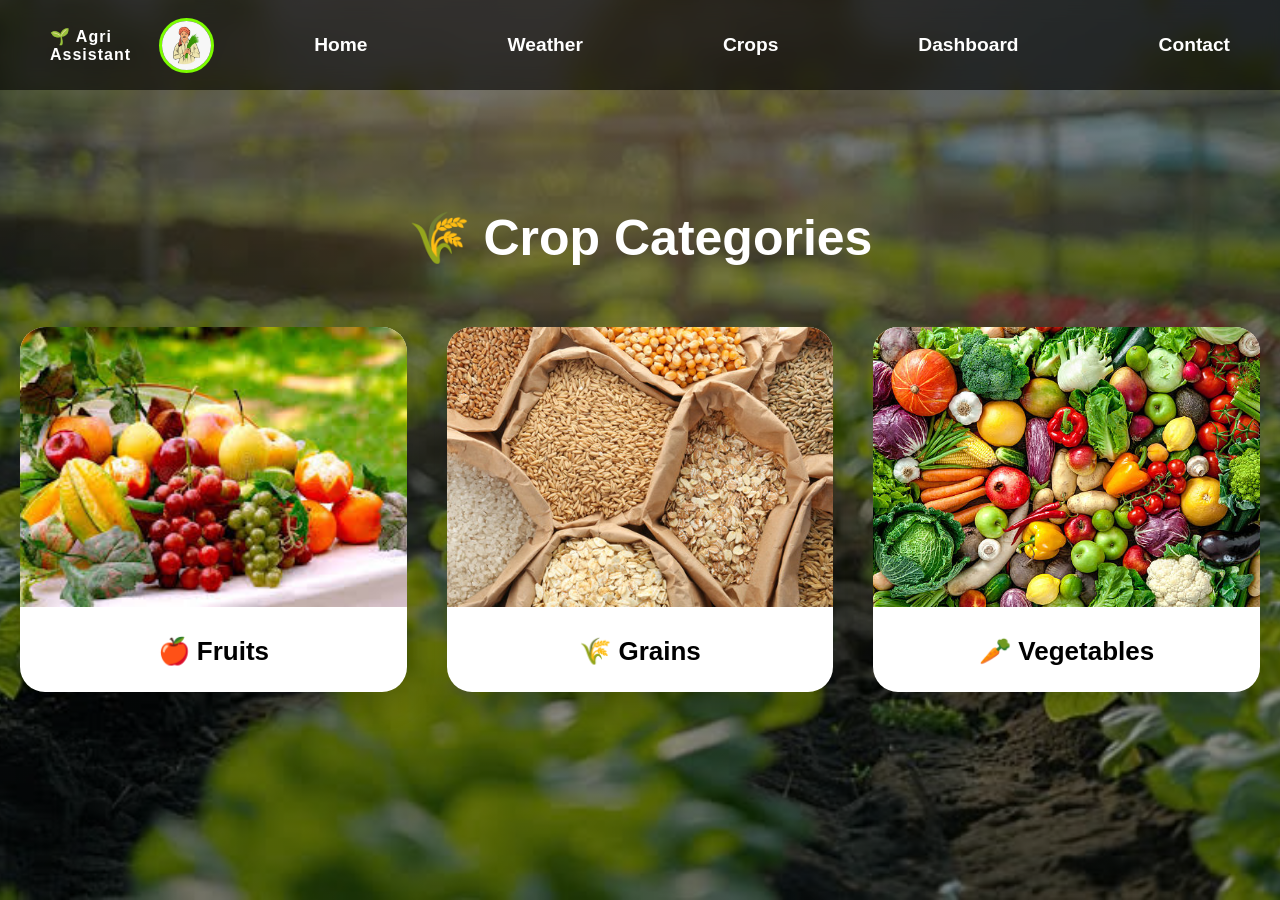
<file: crops.html>
<!DOCTYPE html>
<html lang="en">
<head>
    <meta charset="UTF-8">
    <meta name="viewport" content="width=device-width, initial-scale=1.0">
    <title>Document</title>
    <link rel="stylesheet" href="new.css">
</head>
<body>
<nav>
  <div class="nav-left">
    <div class="logo">🌱 Agri Assistant</div>

    <a href="login.html" class="login-icon">
      <img src="login.png" alt="login">
    </a>
  </div>

  <ul>
    <li><a href="Index.html">Home</a></li>
    <li><a href="weather.html">Weather</a></li>
    <li><a href="crops.html">Crops</a></li>
    <li><a href="dashboard.html">Dashboard</a></li>
    <li><a href="contact.html">Contact</a></li>
  </ul>
</nav>
<section class="categories">

  <h2  font-weight="600">🌾 Crop Categories</h2>

  <div class="category-container">
    
    <a href="fruits.html" class="category-card">
      <img src="fruits.png">
      <h3>🍎 Fruits</h3>
    </a>

    <a href="grains.html" class="category-card">
      <img src="grains.png">
      <h3>🌾 Grains</h3>
    </a>

    <a href="vegetables.html" class="category-card">
      <img src="vegetable.png">
      <h3>🥕 Vegetables</h3>
    </a>

  </div>

</section>
   <style>

body {
  margin: 0;
}

.categories {
  min-height: 100vh;  
  padding: 100px 20px;
  background: 
    linear-gradient(rgba(0,0,0,0.4), rgba(0,0,0,0.4)), 
    url("image1.png");
text-align: center;
  background-size: cover;     
  background-position: center;
  background-repeat: no-repeat;
  
  display: flex;
  flex-direction: column;
  justify-content: center;
}

.categories h2 {
  font-size: 50px;
  margin-bottom: 60px;
  color: white;
}

 .category-container {
  display: grid;

  grid-template-columns: repeat(3, 1fr);

  gap: 40px;

  width: 100%;
  padding: 0 0;
}

.category-card {
  background: white;
  border-radius: 25px;
  overflow: hidden;
  text-decoration: none;
  color: black;

  box-shadow: 0 12px 30px rgba(0,0,0,0.15);

  transition: all 0.3s ease;
}

.category-card:hover {
  transform: scale(1.05);
  box-shadow: 0 18px 40px rgba(0,0,0,0.25);
}

.category-card img {
  width: 100%;
  height: 280px;  
  object-fit: cover;
}

.category-card h3 {
  padding: 25px;
  font-size: 26px;
  font-weight: 600;
}
</style>
<script>
function selectCrop(type) {

  localStorage.setItem("cropType", type);

  let temp = localStorage.getItem("temp");

  if (!temp) {
    alert("⚠ Please check weather first!");
    return;
  }

  localStorage.setItem("temp", temp);

  console.log("Crop:", type);
  console.log("Temp:", temp);

}
</script>
  </div>
</section>
</body>
</html>
</file>
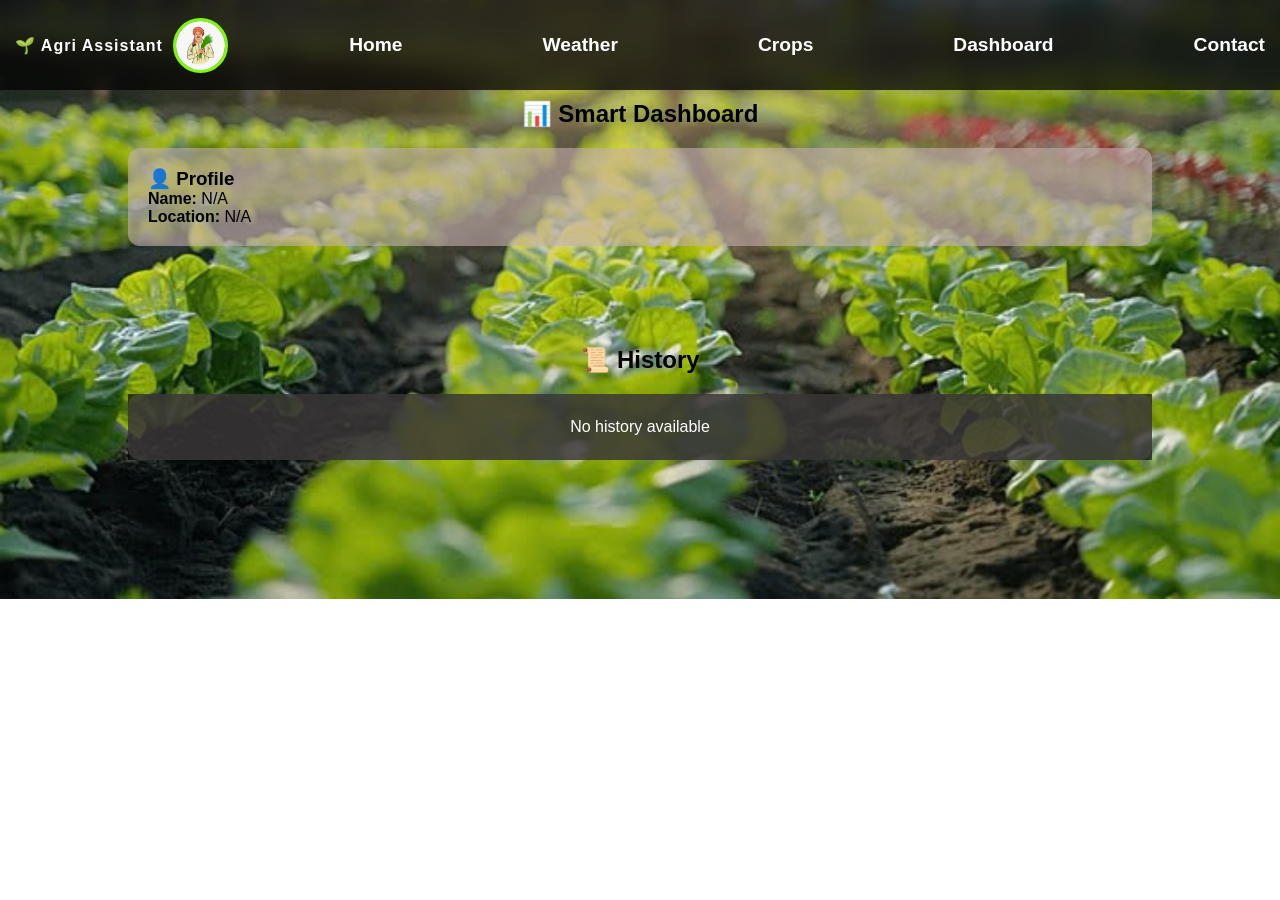
<file: dashboard.html>
<!DOCTYPE html>
<html>
<head>
  <title>Dashboard</title>
  <link rel="stylesheet" href="new.css">

<style>
body {
  font-family: 'Poppins', sans-serif;
  margin: 0;
  background: url("image1.png") no-repeat center center/cover;
}

nav {
  display: flex;
  justify-content: space-between;
  padding: 15px;
  background: rgba(0,0,0,0.7);
  color: white;
}

.nav-left {
  display: flex;
  gap: 10px;
  align-items: center;
}

ul {
  display: flex;
  gap: 15px;
  list-style: none;
}

ul li a {
  color: white;
  text-decoration: none;
}

h2 {
  text-align: center;
  color: black;
  margin-top: 100px;
}

.profile, .info {
  width: 80%;
  margin: 20px auto;
  padding: 20px;
  border-radius: 12px;
}

.profile {
  background: rgba(198, 175, 175, 0.6);
  color: black;
}

.info {
  background: rgba(202, 190, 190, 0.6);
}

.card {
  .card {
  background: rgba(198, 175, 175, 0.6);
  padding: 15px;
  margin: 15px 0;
  border-radius: 10px;

  color: #e2d8d8;             
  font-size: 16px;
  font-weight: 500;
}
}
</style>

</head>

<body>
<nav>
  <div class="nav-left">
    <div class="logo">🌱 Agri Assistant</div>

    <a href="login.html" class="login-icon">
      <img src="login.png" alt="login">
    </a>
  </div>

  <ul>
    <li><a href="Index.html">Home</a></li>
    <li><a href="weather.html">Weather</a></li>
    <li><a href="crops.html">Crops</a></li>
    <li><a href="dashboard.html">Dashboard</a></li>
    <li><a href="contact.html">Contact</a></li>
  </ul>
</nav>
<h2>📊 Smart Dashboard</h2>

<div class="profile" id="profile"></div>

<h2>📜 History</h2>
<div class="info" id="history"></div>

<script>
window.onload = function () {

  let name = localStorage.getItem("name");
  let location = localStorage.getItem("location");

  let profileBox = document.getElementById("profile");
  let historyBox = document.getElementById("history");

  profileBox.innerHTML = `
    <h3>👤 Profile</h3>
    <p><b>Name:</b> ${name || "N/A"}</p>
    <p><b>Location:</b> ${location || "N/A"}</p>
  `;

  let history = JSON.parse(localStorage.getItem("history")) || [];

  historyBox.innerHTML = "";

  if (history.length === 0) {
    historyBox.innerHTML = "<p>No history available</p>";
    return;
  }

  history.reverse().forEach(item => {

    historyBox.innerHTML += `
      <div class="card">
        <p>🌡 ${item.temp} °C | ${item.cropType}</p>
        <p>🌱 ${item.suggestions.join(", ")}</p>
        <p style="font-size:12px; color:gray;">${item.time}</p>
      </div>
    `;
  });
};
</script>

</body>
</html>
</file>
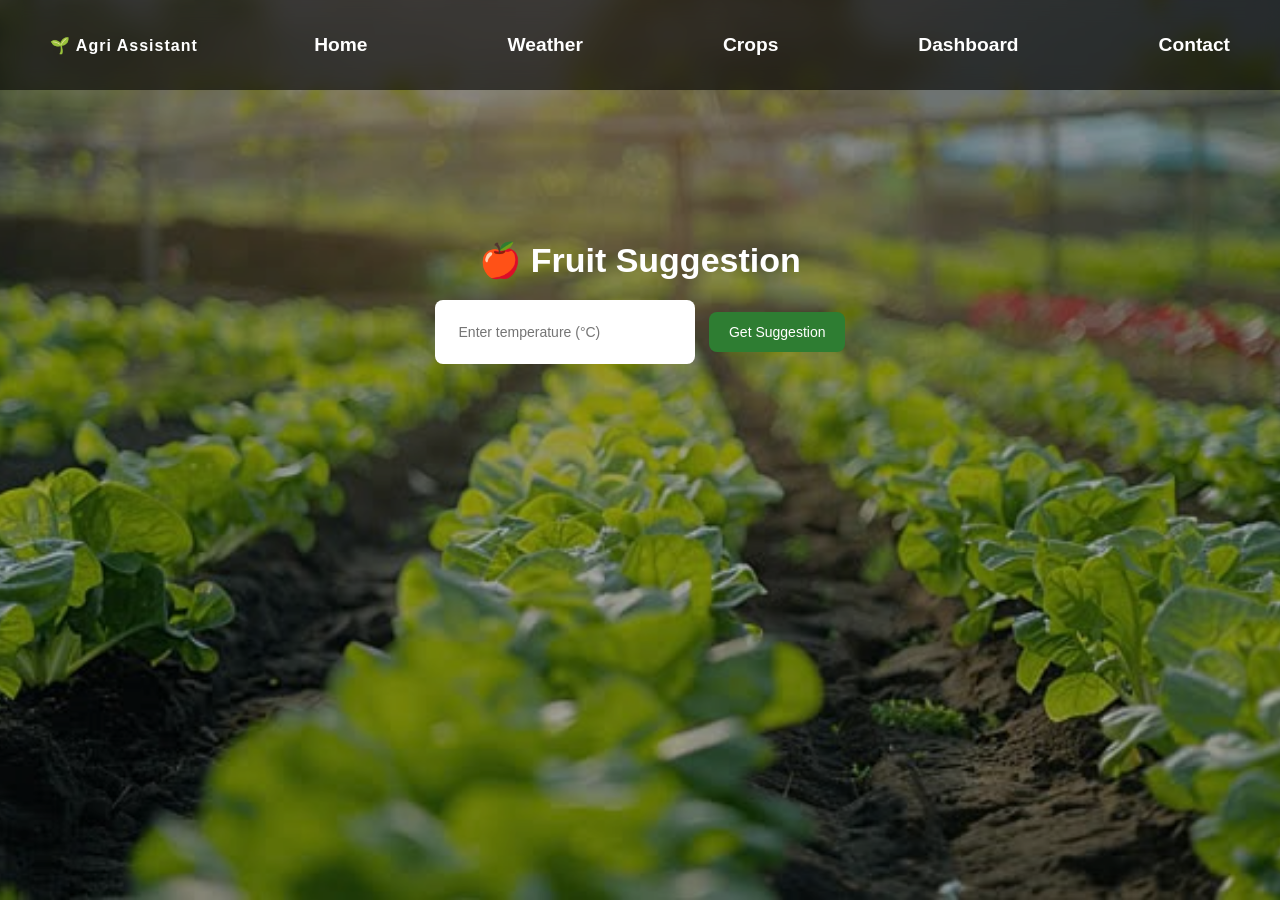
<file: fruits.html>
<!DOCTYPE html>
<html lang="en">
<head>
  <meta charset="UTF-8">
  <title>Weather</title>
  <link rel="stylesheet" href="new.css">
</head>

<body>
<nav>
  <div class="logo">🌱 Agri Assistant</div>
  <ul>
    <li><a href="Index.html">Home</a></li>
    <li><a href="weather.html">Weather</a></li>
    <li><a href="crops.html">Crops</a></li>
    <li><a href="dashboard.html">Dashboard</a></li>
    <li><a href="contact.html">Contact</a></li>
  </ul>
</nav>
  <style>
    body {
      font-family: 'Poppins', sans-serif;
      margin: 0;
      text-align: center;

      background: url('image1.png') no-repeat center center fixed;
      background-size: cover;
    }

    body::before {
      content: "";
      position: fixed;
      top: 0;
      left: 0;
      width: 100%;
      height: 100%;
      background: rgba(0,0,0,0.3);
      z-index: -1;
    }

    h2 {
      margin-top: 240px;
      font-size: 34px;
      color: white;
    }

    .input-box {
      margin-top: 20px;
    }

    input {
      padding: 24px;
      width: 260px;
      border-radius: 8px;
      border: none;
      outline: none;
      font-size: 14px;
    }

    button {
      padding: 12px 20px;
      margin-left: 10px;
      border: none;
      background: #2e7d32;
      color: white;
      border-radius: 8px;
      cursor: pointer;
      font-size: 14px;
    }

    button:hover {
      background: #1b5e20;
    }

    .fruit-container {
      display: grid;
      grid-template-columns: repeat(auto-fit, minmax(250px, 1fr));
      gap: 40px;

      width: 95%;
      max-width: 1400px;
      margin: 50px auto;
    }
    .fruit-card {
      background: white;
      padding: 20px;
      border-radius: 15px;
      box-shadow: 0 10px 25px rgba(0,0,0,0.2);
      transition: 0.3s;
    }

    .fruit-card:hover {
      transform: scale(1.05);
    }

    .fruit-card img {
      width: 100%;
      height: 220px;
      object-fit: cover;
      border-radius: 12px;
    }

    .fruit-card p {
      margin-top: 12px;
      font-weight: bold;
      font-size: 18px;
    }
  </style>
</head>

<body>

<h2>🍎 Fruit Suggestion</h2>

<div class="input-box">
  <input type="number" id="tempInput" placeholder="Enter temperature (°C)">
  <button onclick="suggestFruit()">Get Suggestion</button>
</div>

<div id="result" class="fruit-container"></div>

<script>
function suggestFruit() {

  let result = document.getElementById("result");

  let tempInput = document.getElementById("tempInput").value;
  let temp = tempInput ? parseFloat(tempInput) : parseFloat(localStorage.getItem("temp"));

  if (!temp) {
    alert("⚠ Please check weather or enter temperature");
    return;
  }

  let fruits = [];

  if (temp > 30) {
    fruits = [
      {name: "Mango", img: "mango.png"},
      {name: "Watermelon", img: "watermelon.png"},
      {name: "Papaya", img: "papaya.png"}
    ];
  } 
  else if (temp >= 20) {
    fruits = [
      {name: "Apple", img: "apple.png"},
      {name: "Banana", img: "banana.png"},
      {name: "Guava", img: "guava.png"}
    ];
  } 
  else {
    fruits = [
      {name: "Orange", img: "orange.png"},
      {name: "Strawberry", img: "strawberry.png"},
      {name: "Grapes", img: "grapes.png"}
    ];
  }

  result.innerHTML = "";

  fruits.forEach(fruit => {
    result.innerHTML += `
      <div class="fruit-card">
        <img src="${fruit.img}">
        <p>${fruit.name}</p>
      </div>
    `;
  });

  let history = JSON.parse(localStorage.getItem("history")) || [];

  history.push({
    temp: temp,
    cropType: "Fruits",
    suggestions: fruits.map(f => f.name),
    time: new Date().toLocaleString()
  });

  localStorage.setItem("history", JSON.stringify(history));

  console.log("Saved to history ✅");
}
</script>

</body>
</html>
</file>
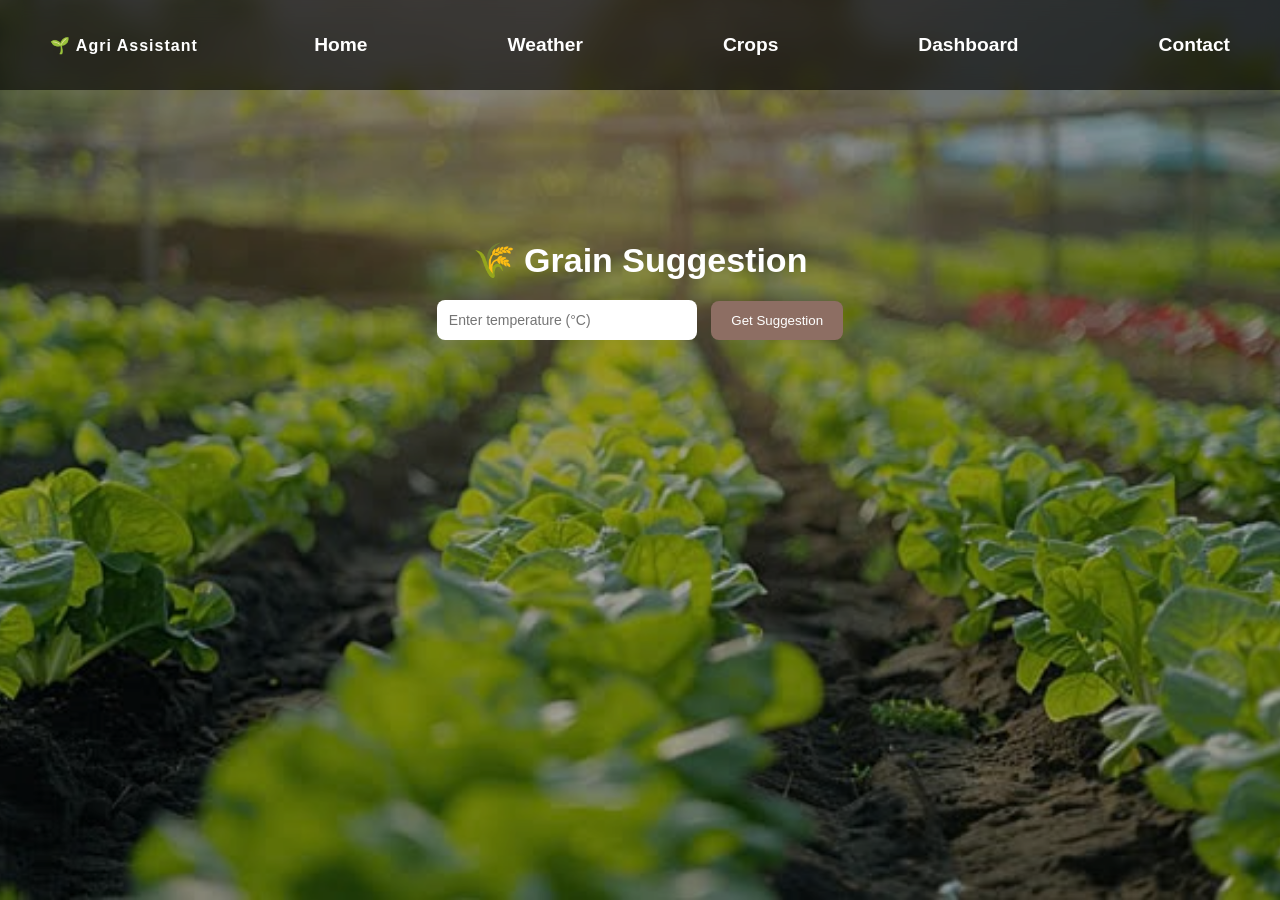
<file: grains.html>
<!DOCTYPE html>
<html lang="en">
<head>
  <meta charset="UTF-8">
  <title>Weather</title>
  <link rel="stylesheet" href="new.css">
</head>

<body>
<nav>
  <div class="logo">🌱 Agri Assistant</div>
  <ul>
    <li><a href="Index.html">Home</a></li>
    <li><a href="weather.html">Weather</a></li>
    <li><a href="crops.html">Crops</a></li>
    <li><a href="dashboard.html">Dashboard</a></li>
    <li><a href="contact.html">Contact</a></li>
  </ul>
</nav>

  <style>
    body {
      font-family: 'Poppins', sans-serif;
      margin: 0;
      text-align: center;

      background: url('image1.png') no-repeat center center fixed;
      background-size: cover;
    }

    body::before {
      content: "";
      position: fixed;
      top: 0;
      left: 0;
      width: 100%;
      height: 100%;
      background: rgba(0,0,0,0.3);
      z-index: -1;
    }

    h2 {
      margin-top: 240px;
      font-size: 34px;
      color: white;
    }

    .input-box {
      margin-top: 20px;
    }

    input {
      padding: 12px;
      width: 260px;
      border-radius: 8px;
      border: none;
      outline: none;
      font-size: 14px;
    }

    button {
      padding: 12px 20px;
      margin-left: 10px;
      border: none;
      background: #8d6e63;
      color: white;
      border-radius: 8px;
      cursor: pointer;
    }

    button:hover {
      background: #5d4037;
    }

    .grain-container {
      display: grid;
      grid-template-columns: repeat(auto-fit, minmax(250px, 1fr));
      gap: 40px;
      width: 95%;
      max-width: 1400px;
      margin: 50px auto;
    }

    .grain-card {
      background: white;
      padding: 20px;
      border-radius: 15px;
      box-shadow: 0 10px 25px rgba(0,0,0,0.2);
      transition: 0.3s;
    }

    .grain-card:hover {
      transform: scale(1.05);
    }

    .grain-card img {
      width: 100%;
      height: 220px;
      object-fit: cover;
      border-radius: 12px;
    }

    .grain-card p {
      margin-top: 12px;
      font-weight: bold;
      font-size: 18px;
    }
  </style>
</head>

<body>

<h2>🌾 Grain Suggestion</h2>

<div class="input-box">
  <input type="number" id="tempInput" placeholder="Enter temperature (°C)">
  <button onclick="suggestGrain()">Get Suggestion</button>
</div>

<div id="result" class="grain-container"></div>

<script>
function suggestGrain() {

  let result = document.getElementById("result");

  let tempInput = document.getElementById("tempInput").value;
  let temp = tempInput ? parseFloat(tempInput) : parseFloat(localStorage.getItem("temp"));

  if (!temp) {
    alert("⚠ Please check weather or enter temperature");
    return;
  }

  let grains = [];

  if (temp > 30) {
    grains = [
      {name: "Rice", img: "rice.png"},
      {name: "Maize", img: "maize.png"},
      {name: "Millets", img: "millets.png"}
    ];
  } 
  else if (temp >= 20) {
    grains = [
      {name: "Wheat", img: "wheat.png"},
      {name: "Barley", img: "barley.png"},
      {name: "Oats", img: "oats.png"}
    ];
  } 
  else {
    grains = [
      {name: "Rye", img: "rye.png"},
      {name: "Buckwheat", img: "buckwheat.png"},
      {name: "Quinoa", img: "quinoa.png"}
    ];
  }

  result.innerHTML = "";

  grains.forEach(grain => {
    result.innerHTML += `
      <div class="grain-card">
        <img src="${grain.img}">
        <p>${grain.name}</p>
      </div>
    `;
  });

  let history = JSON.parse(localStorage.getItem("history")) || [];

  history.push({
    temp: temp,
    cropType: "Grains",
    suggestions: grains.map(g => g.name),
    time: new Date().toLocaleString()
  });

  localStorage.setItem("history", JSON.stringify(history));

  console.log("Grain saved ✅");
}
</script>

</body>
</html>
</file>
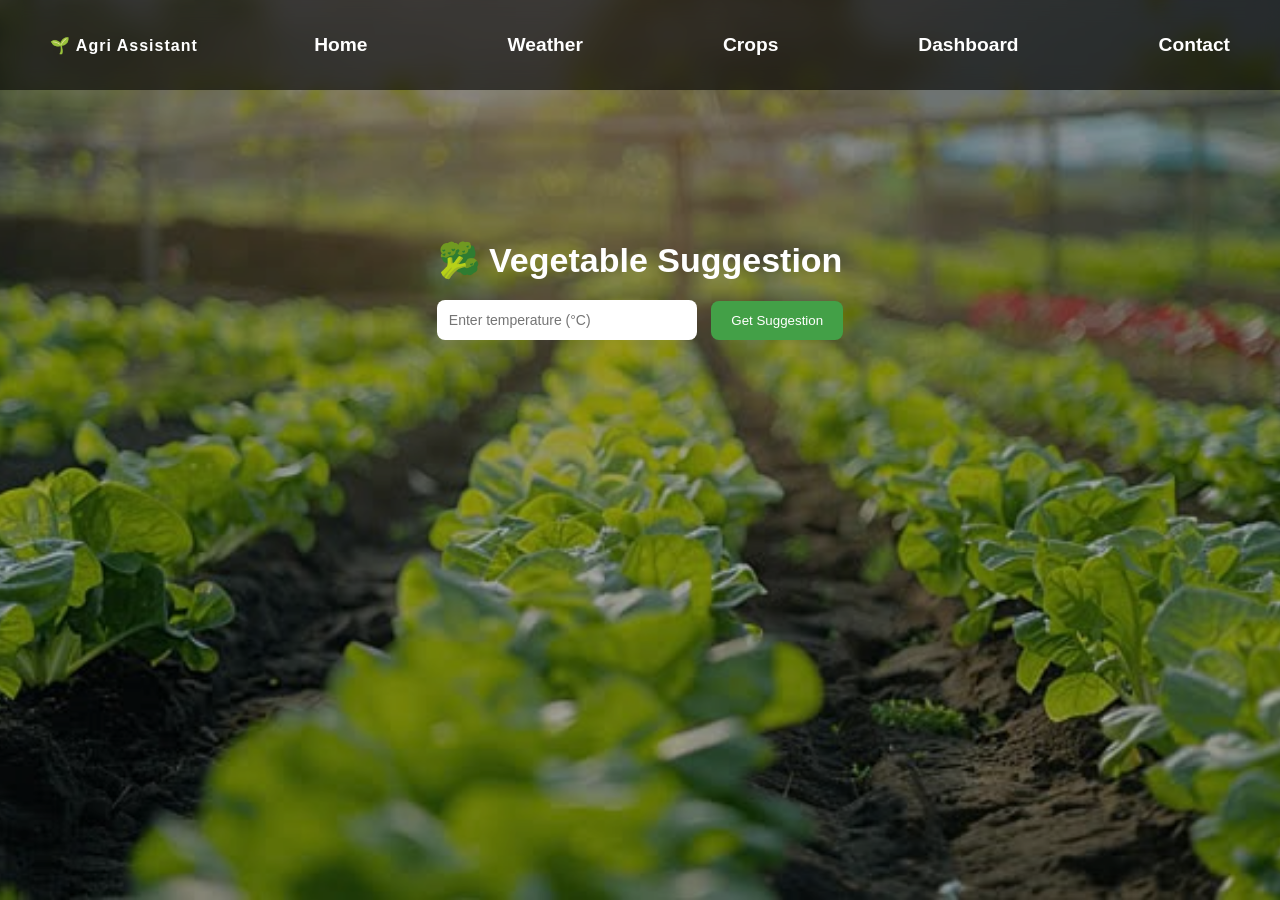
<file: vegetables.html>
<!DOCTYPE html>
<html lang="en">
<head>
  <meta charset="UTF-8">
  <title>Weather</title>
  <link rel="stylesheet" href="new.css">
</head>

<body>
<nav>
  <div class="logo">🌱 Agri Assistant</div>
  <ul>
    <li><a href="Index.html">Home</a></li>
    <li><a href="weather.html">Weather</a></li>
    <li><a href="crops.html">Crops</a></li>
    <li><a href="dashboard.html">Dashboard</a></li>
    <li><a href="contact.html">Contact</a></li>
  </ul>
</nav>
  <style>
    body {
      font-family: 'Poppins', sans-serif;
      margin: 0;
      text-align: center;

      background: url('image1.png') no-repeat center center fixed;
      background-size: cover;
    }

    body::before {
      content: "";
      position: fixed;
      top: 0;
      left: 0;
      width: 100%;
      height: 100%;
      background: rgba(0,0,0,0.3);
      z-index: -1;
    }

    h2 {
      margin-top: 240px;
      font-size: 34px;
      color: white;
    }

    .input-box {
      margin-top: 20px;
    }

    input {
      padding: 12px;
      width: 260px;
      border-radius: 8px;
      border: none;
      outline: none;
      font-size: 14px;
    }

    button {
      padding: 12px 20px;
      margin-left: 10px;
      border: none;
      background: #43a047;
      color: white;
      border-radius: 8px;
      cursor: pointer;
    }

    button:hover {
      background: #1b5e20;
    }

    .veg-container {
      display: grid;
      grid-template-columns: repeat(auto-fit, minmax(250px, 1fr));
      gap: 40px;
      width: 95%;
      max-width: 1400px;
      margin: 50px auto;
    }

    .veg-card {
      background: white;
      padding: 20px;
      border-radius: 15px;
      box-shadow: 0 10px 25px rgba(0,0,0,0.2);
      transition: 0.3s;
    }

    .veg-card:hover {
      transform: scale(1.05);
    }

    .veg-card img {
      width: 100%;
      height: 220px;
      object-fit: cover;
      border-radius: 12px;
    }

    .veg-card p {
      margin-top: 12px;
      font-weight: bold;
      font-size: 18px;
    }
  </style>
</head>

<body>

<h2>🥦 Vegetable Suggestion</h2>

<div class="input-box">
  <input type="number" id="tempInput" placeholder="Enter temperature (°C)">
  <button onclick="suggestVeg()">Get Suggestion</button>
</div>

<div id="result" class="veg-container"></div>

<script>
function suggestVeg() {

  let result = document.getElementById("result");

  let tempInput = document.getElementById("tempInput").value;
  let temp = tempInput ? parseFloat(tempInput) : parseFloat(localStorage.getItem("temp"));

  if (!temp) {
    alert("⚠ Please check weather or enter temperature");
    return;
  }

  let vegetables = [];

  if (temp > 30) {
    vegetables = [
      {name: "Tomato", img: "tomato.png"},
      {name: "Brinjal", img: "brinjal.png"},
      {name: "Chili", img: "chili.png"}
    ];
  } 
  else if (temp >= 20) {
    vegetables = [
      {name: "Carrot", img: "carrot.png"},
      {name: "Cabbage", img: "cabbage.png"},
      {name: "Beans", img: "beans.png"}
    ];
  } 
  else {
    vegetables = [
      {name: "Broccoli", img: "broccoli.png"},
      {name: "Spinach", img: "spinach.png"},
      {name: "Peas", img: "peas.png"}
    ];
  }

  result.innerHTML = "";

  vegetables.forEach(veg => {
    result.innerHTML += `
      <div class="veg-card">
        <img src="${veg.img}">
        <p>${veg.name}</p>
      </div>
    `;
  });

  let history = JSON.parse(localStorage.getItem("history")) || [];

  history.push({
    temp: temp,
    cropType: "Vegetables",
    suggestions: vegetables.map(v => v.name),
    time: new Date().toLocaleString()
  });

  localStorage.setItem("history", JSON.stringify(history));

  console.log("Vegetables saved ✅");
}
</script>

</body>
</html>
</file>
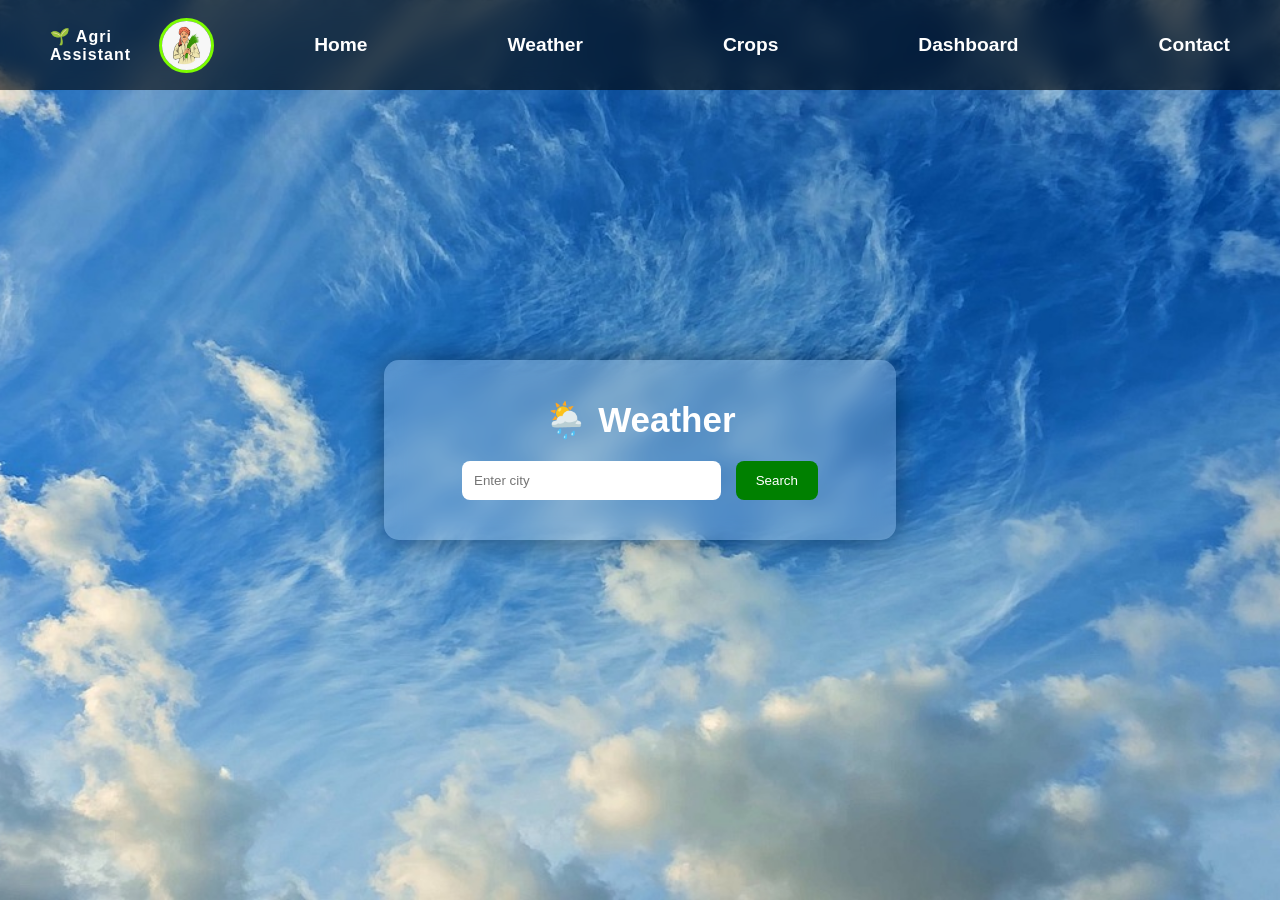
<file: weather.html>
<!DOCTYPE html>
<html lang="en">
<head>
  <meta charset="UTF-8">
  <title>Weather</title>
  <link rel="stylesheet" href="new.css">
</head>

<body>
<nav>
  <div class="nav-left">
    <div class="logo">🌱 Agri Assistant</div>

    <a href="login.html" class="login-icon">
      <img src="login.png" alt="login">
    </a>
  </div>

  <ul>
    <li><a href="Index.html">Home</a></li>
    <li><a href="weather.html">Weather</a></li>
    <li><a href="crops.html">Crops</a></li>
    <li><a href="dashboard.html">Dashboard</a></li>
    <li><a href="contact.html">Contact</a></li>
  </ul>
</nav>
<section class="weather">
  <div class="weather-content">

    <h2>🌦️ Weather</h2>

    <div class="search-box">
      <input type="text" id="cityInput" placeholder="Enter city">
      <button onclick="getWeather()">Search</button>
    </div>

    <div class="weather-box" id="weatherBox">
      <p id="temp"></p>
      <p id="humidity"></p>
      <p id="condition"></p>
    </div>

  </div>
</section>

  <style>
  body {
  margin: 0;
  font-family: Arial;
}

.weather {
  min-height: 100vh;
  background: url('weather.png') no-repeat center center;
  background-size: cover;
  display: flex;
  justify-content: center;
  align-items: center;
}

.weather-content {
  text-align: center;
  padding: 40px;
  width: 40%;
  border-radius: 15px;
  background: rgba(255,255,255,0.2);
  backdrop-filter: blur(10px);
  box-shadow: 0 0 30px rgba(0,0,0,0.4);
}

.weather-content h2 {
  font-size: 35px;
  color: white;
}

.search-box {
  margin-top: 20px;
}

.search-box input {
  padding: 12px;
  width: 60%;
  border-radius: 8px;
  border: none;
}

.search-box button {
  padding: 12px 20px;
  border: none;
  background: green;
  color: white;
  border-radius: 8px;
  margin-left: 10px;
  cursor: pointer;
}

.weather-box {
  margin-top: 30px;
  padding: 20px;
  border-radius: 12px;
  background: rgba(255,255,255,0.9);
  display: none;
}
  </style>

 <script>
const apiKey = "57e036bcb09d361e0b43888b81823c10";

function getWeather() {
  const city = document.getElementById("cityInput").value;

  if (city === "") {
    alert("Enter city name ❗");
    return;
  }

  fetch(`https://api.openweathermap.org/data/2.5/weather?q=${city}&appid=${apiKey}&units=metric`)
  .then(res => res.json())
  .then(data => {

    console.log(data);

    if (data.cod !== 200) {
      alert("City not found ❌");
      return;
    }

    document.getElementById("temp").innerText =
      "🌡 Temp: " + data.main.temp + "°C";

    document.getElementById("humidity").innerText =
      "💧 Humidity: " + data.main.humidity + "%";

    document.getElementById("condition").innerText =
      "☁️ Condition: " + data.weather[0].main;

    document.querySelector(".weather-box").style.display = "block";

    let temp = data.main.temp;
    let cityName = data.name;

    localStorage.setItem("temp", temp);
    localStorage.setItem("city", cityName);

    alert("Weather saved ✅ Now go to crops");

  })
  .catch(err => {
    console.log(err);
    alert("Something went wrong ❌");
  });
}
</script>
</section>
</body>
</html>
</file>
<file: new.css>
* {
  margin: 0;
  padding: 0;
  box-sizing: border-box;
  font-family: Arial, sans-serif;
}
.nav-left {
  display: flex;
  align-items: center;
  gap: 15px;
}
nav {
   position: fixed;
  top: 0;
  width: 100%;
  height: 90px; 
  display: flex;
  justify-content: space-between;
  align-items: center;
  padding: 0 50px;
  
  background: rgba(0, 0, 0, 0.6);
  backdrop-filter: blur(10px);
  z-index: 1000;
}

.logo {
  color: #fff;
  font-size: 1rem; 
  font-weight: bold;
  letter-spacing: 1px;
}

nav ul {
  list-style: none;
  display: flex;
  font-size: larger;
  gap:40px;
}

nav ul li {
  margin-left: 100px;
}

nav ul li a {
  color: white;
  text-decoration: none;
  font-weight: bold;
}

.hero {
  height: 100vh;
  background: url(image1.png) no-repeat center/cover;
  display: flex;
  justify-content: center;
  align-items: center;
  position: relative;
}

.hero::before {
  content: "";
  position: absolute;
  width: 100%;
  height: 100%;
  background: rgba(0,0,0,0.5);
}

.hero-content {
  position: relative;
  color: white;
  text-align: center;
}

.hero-content h1 {
  font-size: 3rem;
}

.hero-content p {
  margin-top: 10px;
  font-size: 1.2rem;
}

.info {
  position: relative;
  padding: 100px 30px;
  text-align: center;
  color: white;

  background: url('farm-bg.jpg') no-repeat center/cover;
}

.info::before {
  content: "";
  position: absolute;
  top: 0;
  left: 0;
  width: 100%;
  height: 100%;
  background: rgba(0,0,0,0.6);
}

.info * {
  position: relative;
}

.info h2 {
  margin-bottom: 20px;
  font-size: 2rem;
}

.info p {
  max-width: 700px;
  margin: auto;
  line-height: 1.6;
}

footer {
  background: #1b5e20;
  color: white;
  text-align: center;
  padding: 15px;
}
.login-icon {
  display: flex;
  align-items: center;
  gap: 8px;
  text-decoration: none;
}

.login-icon img {
  width: 55px;
  height: 55px;
  border-radius: 50%;
  border: 3px solid #7CFC00;  
  object-fit: cover;

}

.login-icon span {
  color: #7CFC00;
  font-size: 14px;
}
</file>
